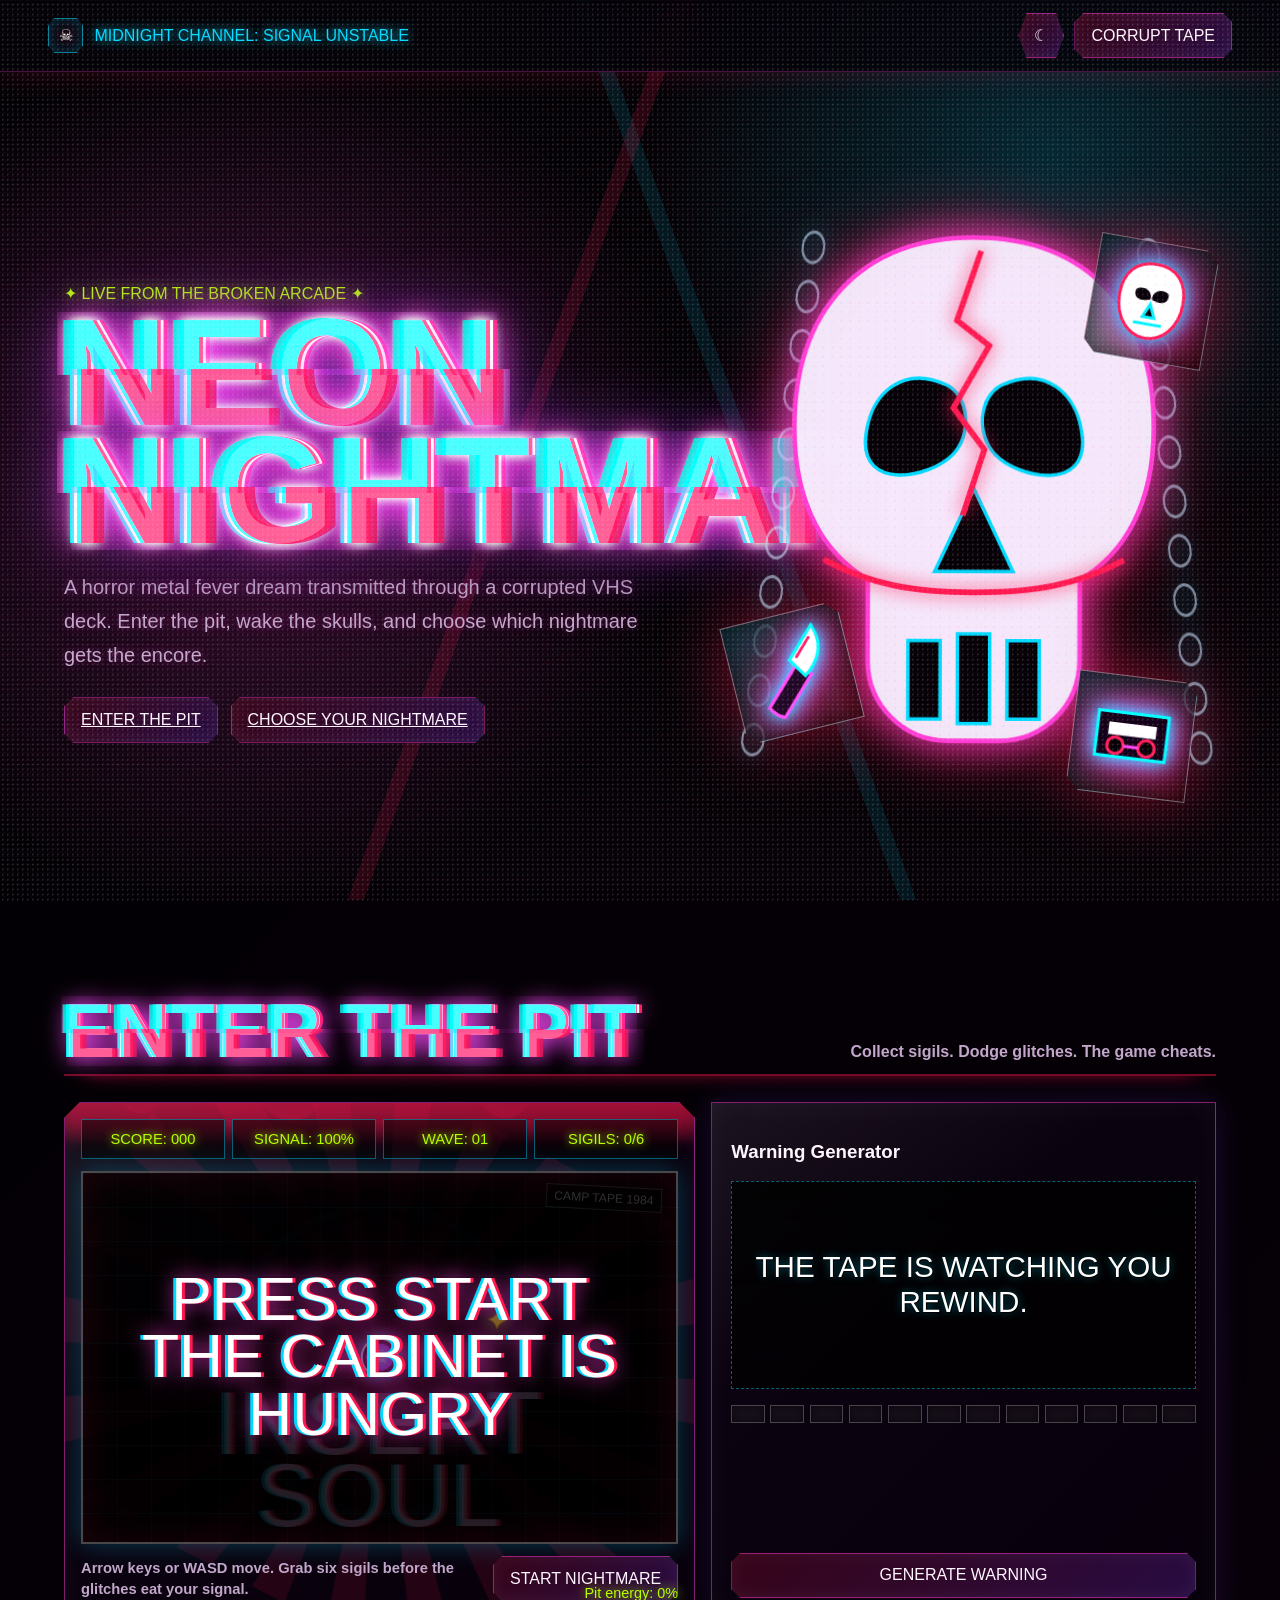
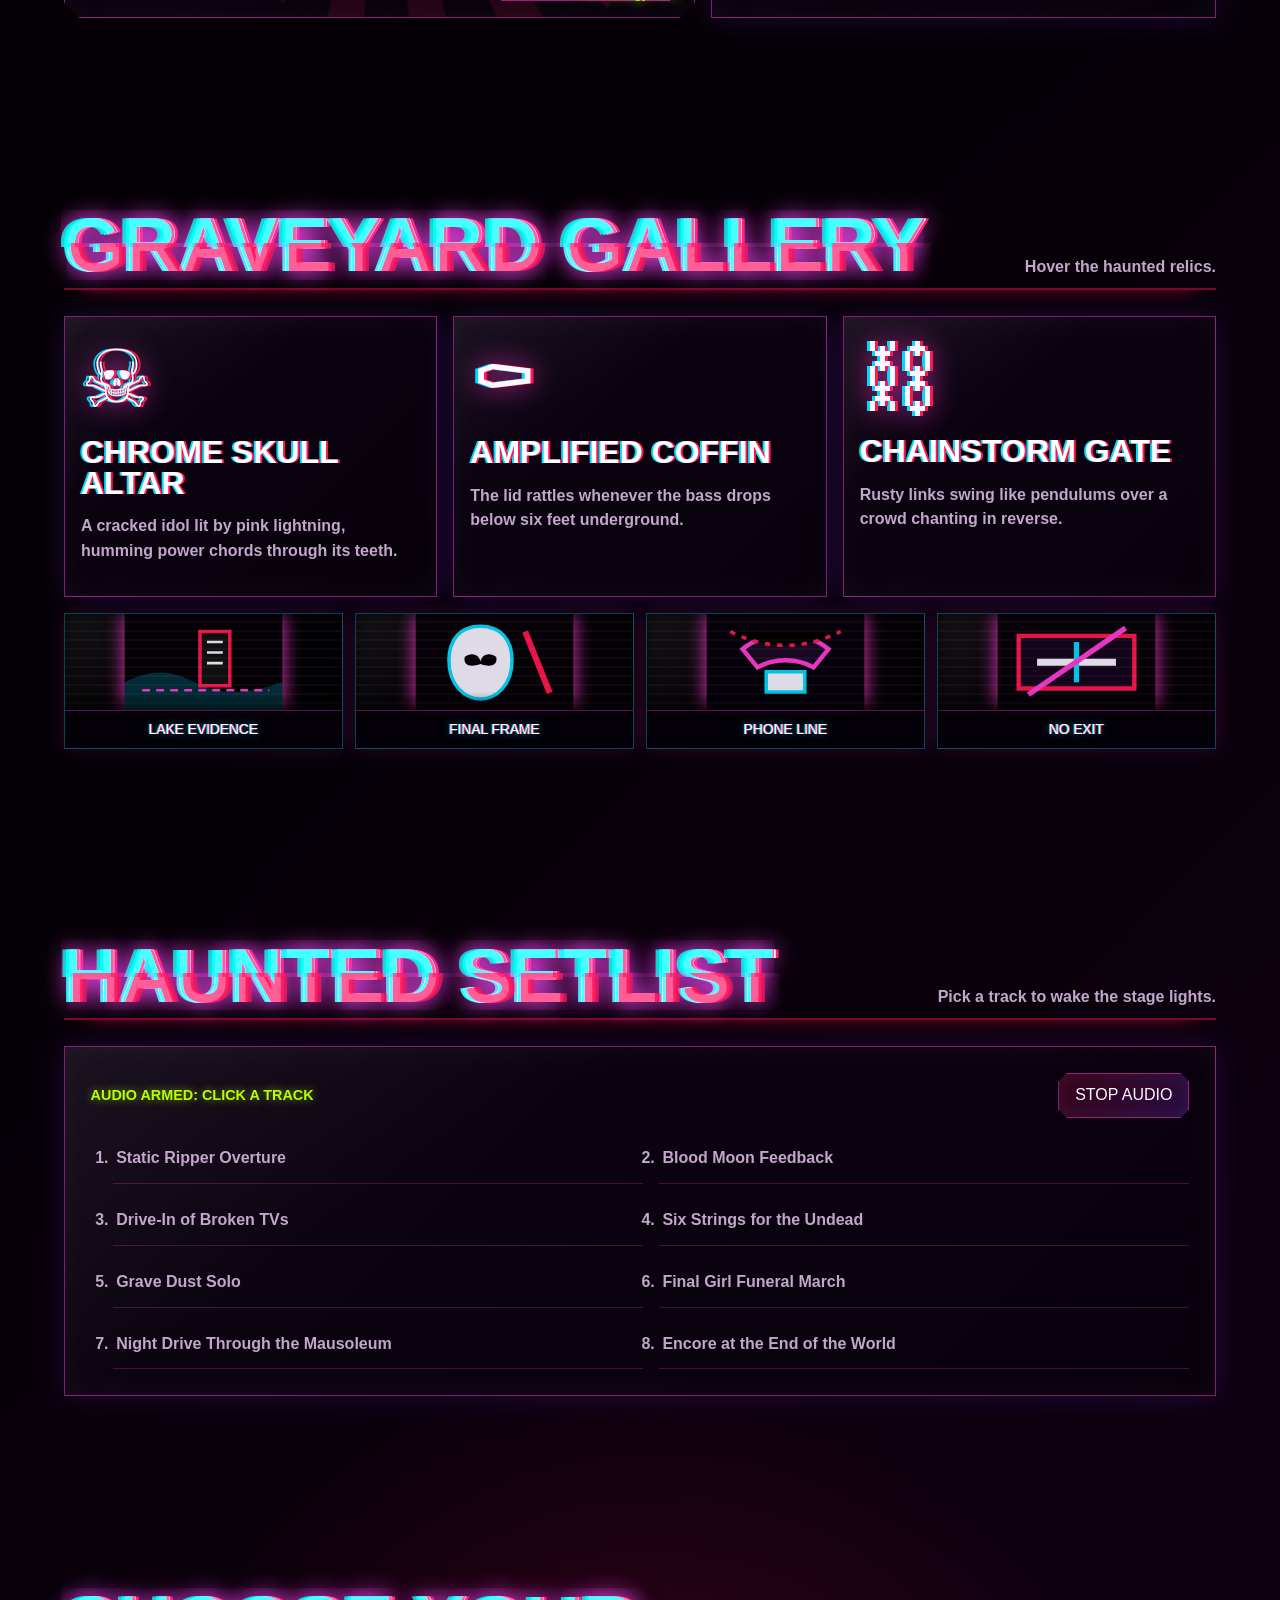
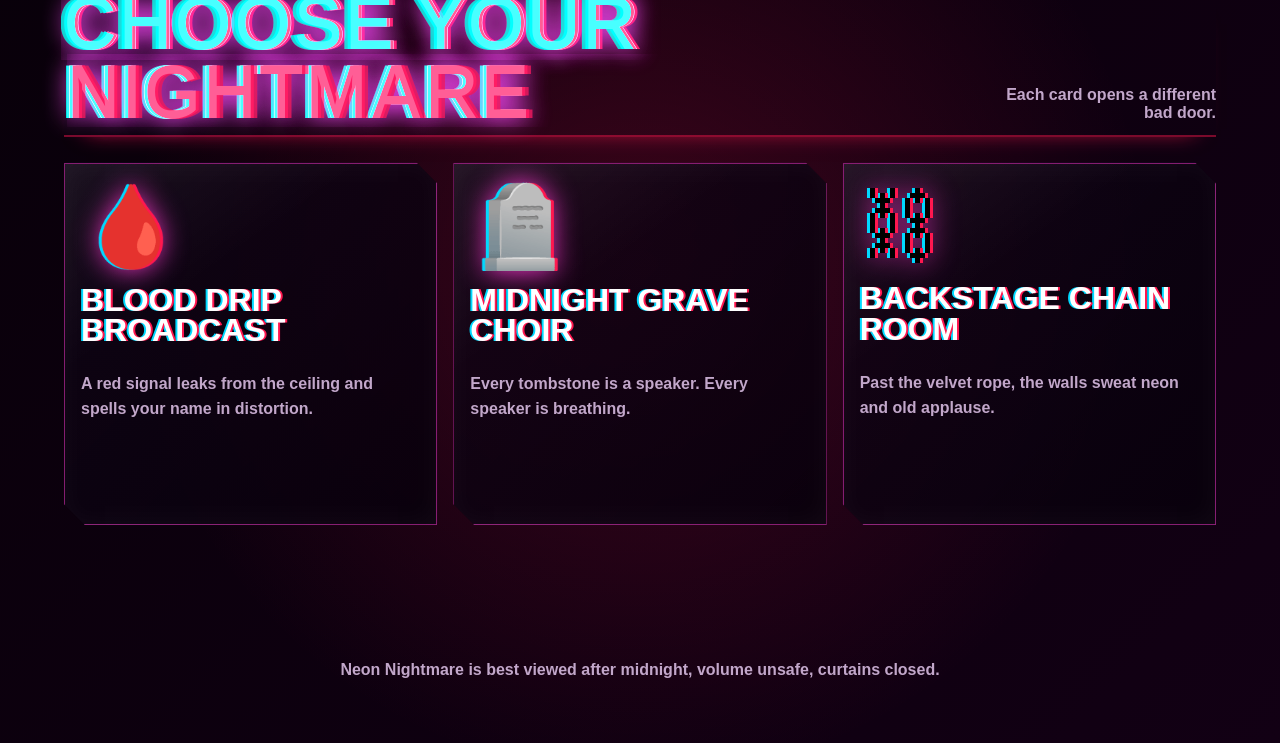
<file: index.html>
<!DOCTYPE html>
<html lang="en">
<head>
  <meta charset="UTF-8" />
  <meta name="viewport" content="width=device-width, initial-scale=1.0" />
  <meta http-equiv="refresh" content="0; url=neonNightmare.html" />
  <title>Neon Nightmare</title>
  <link rel="canonical" href="neonNightmare.html" />
</head>
<body>
  <p>Opening <a href="neonNightmare.html">Neon Nightmare</a>...</p>
</body>
</html>
</file>
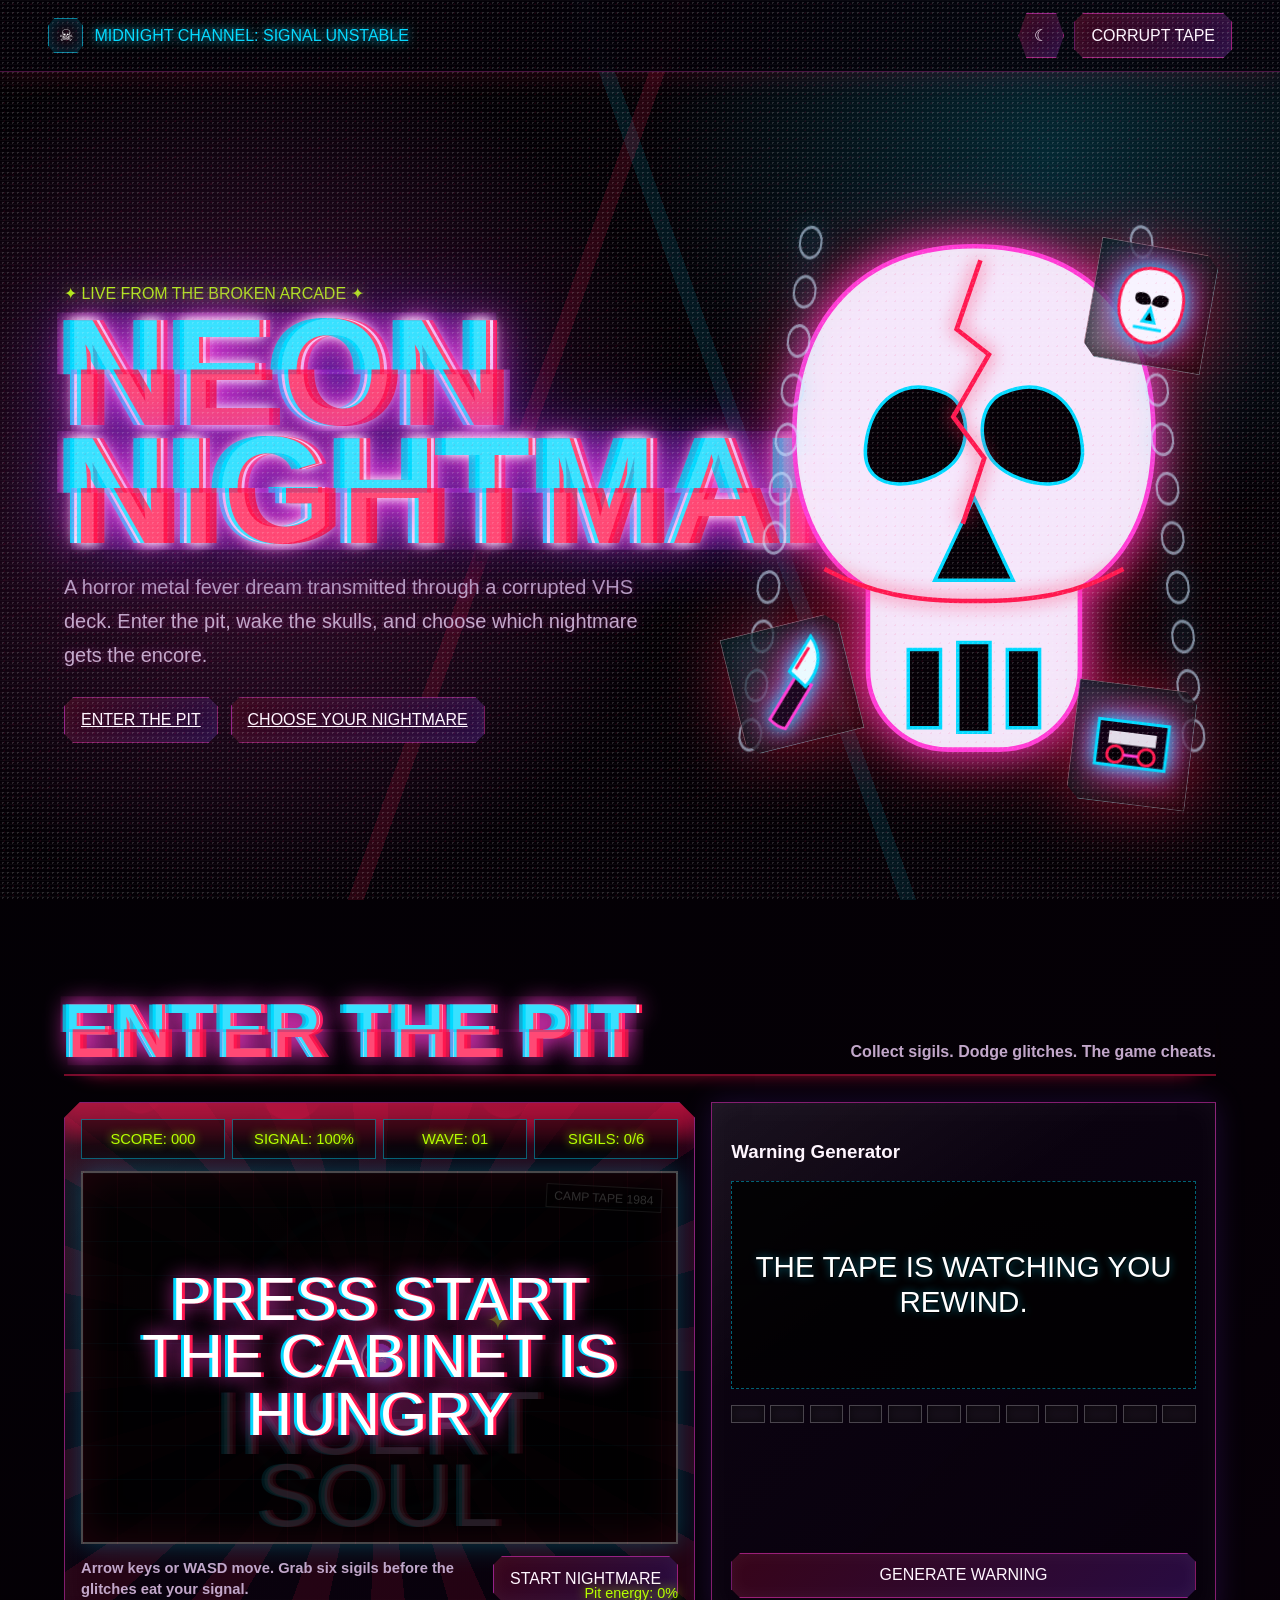
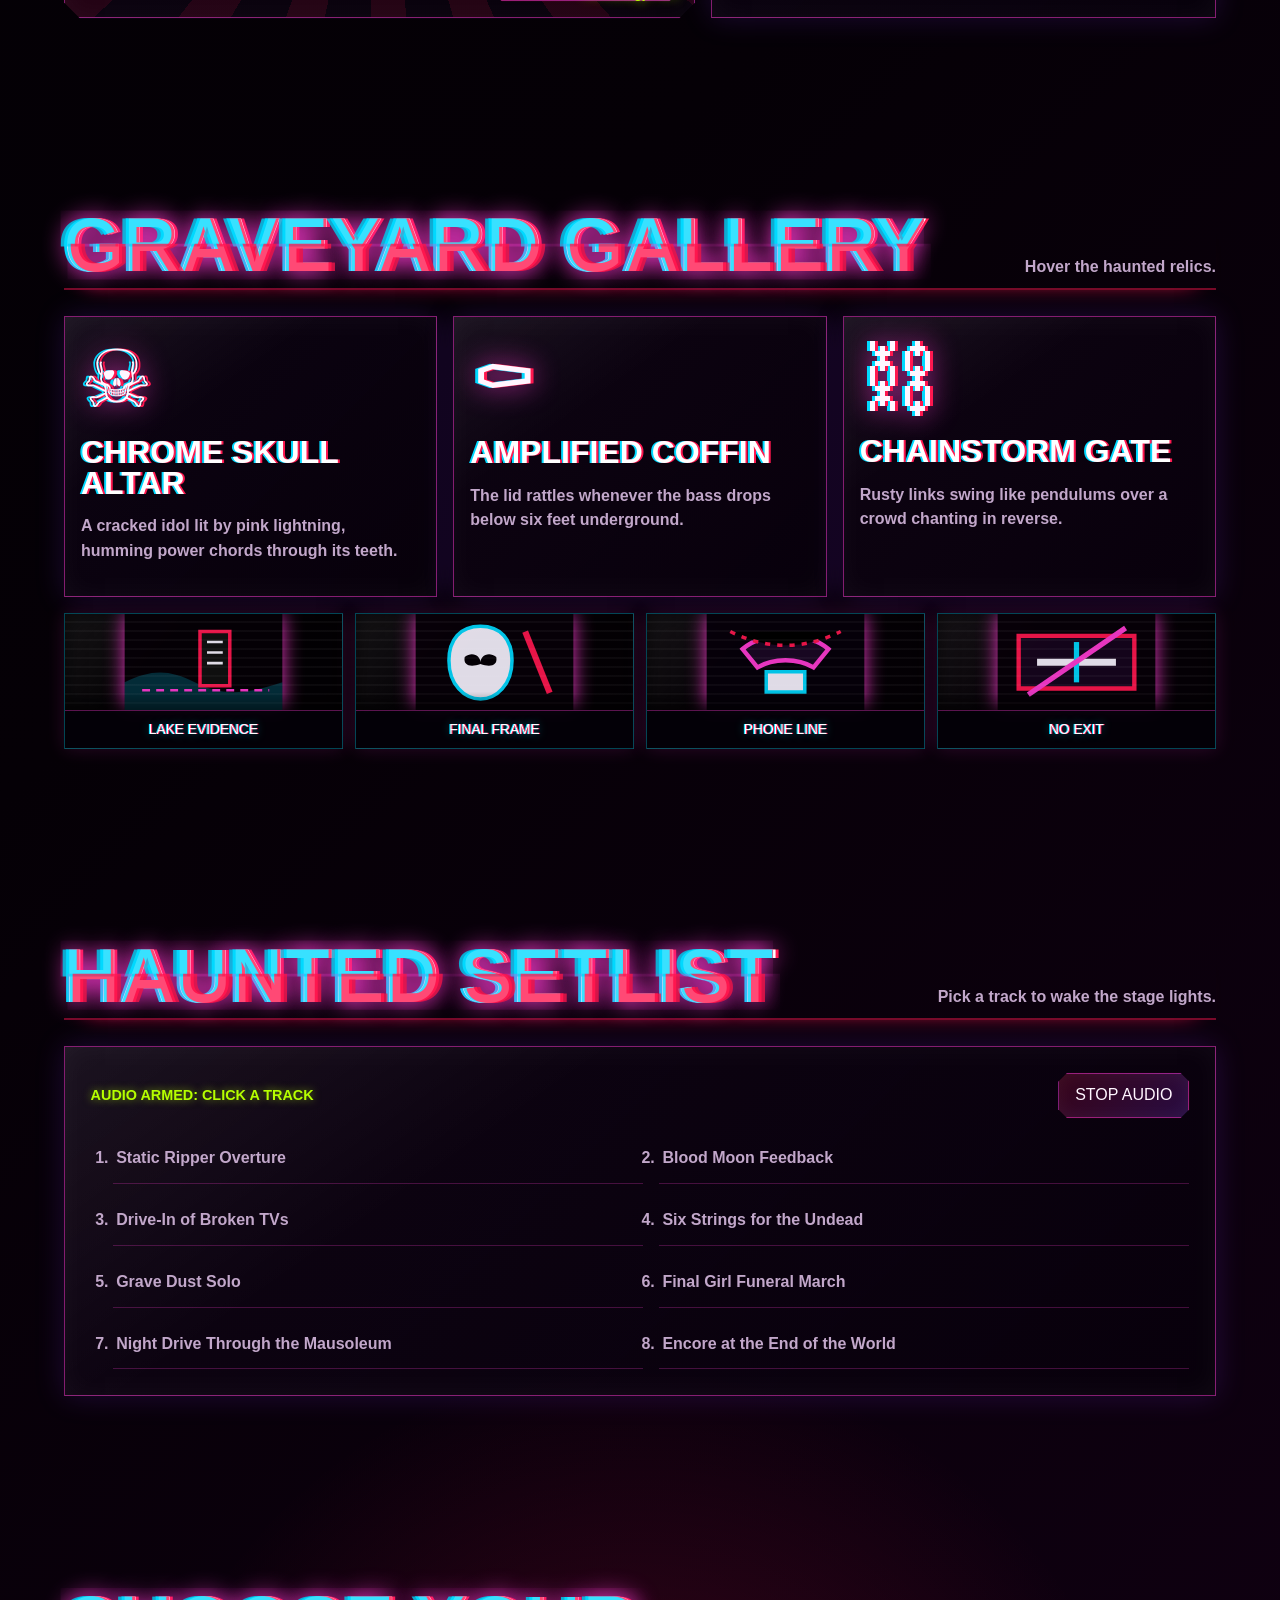
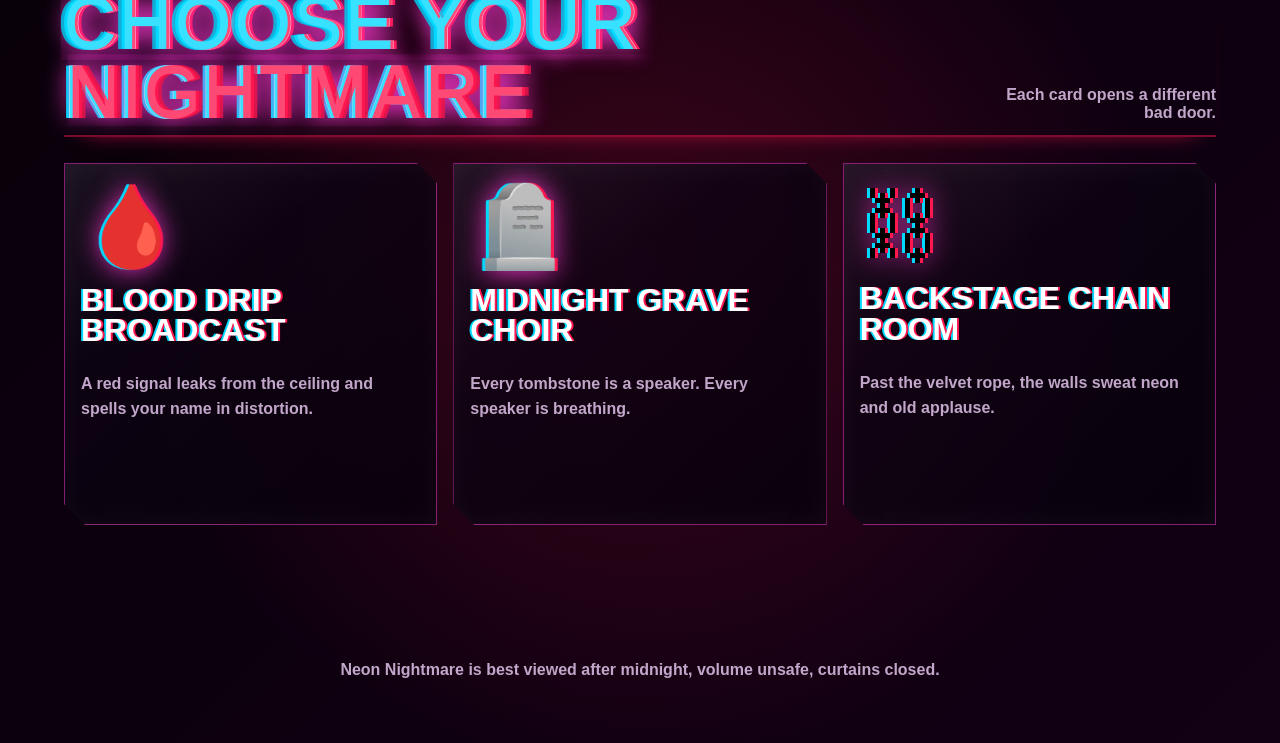
<file: neonNightmare.html>
<!DOCTYPE html>
<html lang="en">
<head>
  <meta charset="UTF-8" />
  <meta name="viewport" content="width=device-width, initial-scale=1.0" />
  <title>Neon Nightmare: A Horror Metal Fever Dream</title>
  <link rel="stylesheet" href="style.css" />
</head>
<body>
  <div class="corruption-flash" aria-hidden="true"></div>

  <main class="page">
    <header class="topbar">
      <div class="brand-mark" aria-label="Neon Nightmare signal">
        <span class="brand-skull">☠</span>
        <span>Midnight Channel: Signal Unstable</span>
      </div>
      <nav class="nav-controls" aria-label="Interactive controls">
        <button class="mini-button" id="modeToggle" type="button" title="Toggle Neon Mode">☾</button>
        <button class="metal-button" id="corruptButton" type="button">Corrupt Tape</button>
      </nav>
    </header>

    <!-- Hero intro: the poster-like first impression. -->
    <section class="hero" id="hero">
      <div class="hero-grid">
        <div>
          <div class="kicker">✦ Live from the broken arcade ✦</div>
          <h1 class="title">
            <span class="glitch" data-text="Neon">Neon</span><br />
            <span class="glitch" data-text="Nightmare">Nightmare</span>
          </h1>
          <p class="subtitle">
            A horror metal fever dream transmitted through a corrupted VHS deck.
            Enter the pit, wake the skulls, and choose which nightmare gets the encore.
          </p>
          <div class="hero-actions">
            <a class="metal-button" href="#pit">Enter the Pit</a>
            <a class="metal-button" href="#nightmares">Choose Your Nightmare</a>
          </div>
        </div>

        <!-- SVG skull keeps the artwork self-contained and responsive. -->
        <div class="poster-skull" aria-hidden="true">
          <div class="chain left"></div>
          <div class="chain right"></div>
          <div class="slasher-props">
            <div class="slasher-prop prop-mask">
              <svg viewBox="0 0 120 120">
                <path d="M60 10c28 0 43 18 43 47 0 34-22 53-43 53S17 91 17 57C17 28 32 10 60 10Z" fill="#f8f3ff" stroke="#ff174f" stroke-width="4" />
                <path d="M38 47c10-8 23 0 21 11-13 5-24 2-21-11ZM82 47c-10-8-23 0-21 11 13 5 24 2 21-11Z" fill="#070008" />
                <path d="M60 64l-8 18h16l-8-18ZM43 91h34" stroke="#00d9ff" stroke-width="4" stroke-linecap="square" />
              </svg>
            </div>
            <div class="slasher-prop prop-knife">
              <svg viewBox="0 0 120 120">
                <path d="M20 99l48-48 17 17-48 48c-7-3-12-8-17-17Z" fill="#1a061f" stroke="#ff3bd4" stroke-width="4" />
                <path d="M61 43 100 4c8 22 4 45-23 64L61 43Z" fill="#eafaff" stroke="#00d9ff" stroke-width="4" />
                <path d="M70 42 94 18" stroke="#ff174f" stroke-width="4" />
              </svg>
            </div>
            <div class="slasher-prop prop-vhs">
              <svg viewBox="0 0 120 120">
                <path d="M13 30h94v60H13z" fill="#100014" stroke="#00d9ff" stroke-width="4" />
                <path d="M28 44h64v17H28z" fill="#f8f3ff" opacity="0.9" />
                <circle cx="39" cy="75" r="11" fill="#050006" stroke="#ff174f" stroke-width="4" />
                <circle cx="81" cy="75" r="11" fill="#050006" stroke="#ff174f" stroke-width="4" />
                <path d="M50 75h20" stroke="#ff3bd4" stroke-width="4" />
              </svg>
            </div>
          </div>
          <svg class="skull-svg" viewBox="0 0 420 520" role="img" aria-label="Neon cracked skull">
            <path class="skull-shell" d="M210 28C112 28 54 91 54 193c0 67 26 110 64 132v70c0 39 31 70 70 70h44c39 0 70-31 70-70v-70c38-22 64-65 64-132C366 91 308 28 210 28Z" />
            <path class="skull-hole" d="M116 201c4-39 33-62 70-45 19 9 23 42 6 60-21 22-81 32-76-15Z" />
            <path class="skull-hole" d="M304 201c-4-39-33-62-70-45-19 9-23 42-6 60 21 22 81 32 76-15Z" />
            <path class="skull-hole" d="M210 246l-34 72h68l-34-72Z" />
            <path class="skull-crack" d="M215 42l-20 58 28 22-31 54 27 36-18 55" />
            <path class="skull-crack" d="M82 309c38 20 74 27 128 27s90-7 128-27" />
            <path class="skull-hole" d="M153 378h28v68h-28zM196 372h28v78h-28zM239 378h28v68h-28z" />
          </svg>
        </div>
      </div>
    </section>

    <!-- Enter the Pit: a playable corrupted arcade arena with a warning generator. -->
    <section id="pit">
      <div class="section-inner">
        <div class="section-heading">
          <h2 class="glitch" data-text="Enter the Pit">Enter the Pit</h2>
          <p class="section-note">Collect sigils. Dodge glitches. The game cheats.</p>
        </div>

        <div class="pit-board">
          <div class="pit-stage">
            <div class="blood-edge" aria-hidden="true"></div>
            <div class="game-cabinet">
              <div class="game-hud" aria-label="Corrupted arcade status">
                <span id="scoreReadout">Score: 000</span>
                <span id="healthReadout">Signal: 100%</span>
                <span id="levelReadout">Wave: 01</span>
                <span id="objectiveReadout">Sigils: 0/6</span>
              </div>
              <div class="game-arena" id="gameArena" tabindex="0" aria-label="Corrupted arcade arena">
                <div class="game-overlay" id="gameOverlay">Press Start<br />The Cabinet Is Hungry</div>
                <div class="player" id="player" aria-hidden="true">☠</div>
                <div class="sigil" id="sigil" aria-hidden="true">✦</div>
              </div>
              <div class="game-controls">
                <p class="game-help">Arrow keys or WASD move. Grab six sigils before the glitches eat your signal.</p>
                <button class="metal-button" id="startGameButton" type="button">Start Nightmare</button>
                <div class="dpad" aria-label="Mobile movement controls">
                  <span class="blank"></span>
                  <button type="button" data-dir="up">▲</button>
                  <span class="blank"></span>
                  <button type="button" data-dir="left">◀</button>
                  <button type="button" data-dir="down">▼</button>
                  <button type="button" data-dir="right">▶</button>
                </div>
              </div>
            </div>
            <div class="pit-count" id="pitCount">Pit energy: 0%</div>
          </div>

          <aside class="quote-machine" aria-labelledby="warningTitle">
            <div>
              <h3 id="warningTitle">Warning Generator</h3>
              <div class="quote-output" id="quoteOutput">The tape is watching you rewind.</div>
              <div class="meter" id="fearMeter" aria-label="Fear meter"></div>
            </div>
            <button class="metal-button" id="quoteButton" type="button">Generate Warning</button>
          </aside>
        </div>
      </div>
    </section>

    <!-- Graveyard Gallery: hoverable horror-metal poster tiles. -->
    <section id="gallery">
      <div class="section-inner">
        <div class="section-heading">
          <h2 class="glitch" data-text="Graveyard Gallery">Graveyard Gallery</h2>
          <p class="section-note">Hover the haunted relics.</p>
        </div>

        <div class="gallery-grid">
          <article class="gallery-card">
            <span class="gallery-icon" aria-hidden="true">☠</span>
            <h3>Chrome Skull Altar</h3>
            <p>A cracked idol lit by pink lightning, humming power chords through its teeth.</p>
          </article>
          <article class="gallery-card">
            <span class="gallery-icon" aria-hidden="true">⚰</span>
            <h3>Amplified Coffin</h3>
            <p>The lid rattles whenever the bass drops below six feet underground.</p>
          </article>
          <article class="gallery-card">
            <span class="gallery-icon" aria-hidden="true">⛓</span>
            <h3>Chainstorm Gate</h3>
            <p>Rusty links swing like pendulums over a crowd chanting in reverse.</p>
          </article>
        </div>

        <div class="slasher-strip" aria-label="Original 80s slasher-inspired poster graphics">
          <div class="slasher-tile" data-label="Lake Evidence" tabindex="0">
            <svg viewBox="0 0 180 110">
              <rect width="180" height="110" fill="#050006" />
              <path d="M0 78c30-15 51-15 80 0s55 15 100 0v32H0Z" fill="#00d9ff" opacity="0.22" />
              <path d="M86 20h34v62H86z" fill="#111" stroke="#ff174f" stroke-width="4" />
              <path d="M94 32h18M94 44h18M94 56h18" stroke="#f8f3ff" stroke-width="3" />
              <path d="M20 87h145" stroke="#ff3bd4" stroke-width="3" stroke-dasharray="9 7" />
            </svg>
            <span class="slasher-caption">Lake Evidence</span>
          </div>
          <div class="slasher-tile" data-label="Final Frame" tabindex="0">
            <svg viewBox="0 0 180 110">
              <rect width="180" height="110" fill="#070008" />
              <path d="M74 14c23 0 36 15 36 39 0 28-18 44-36 44S38 81 38 53c0-24 13-39 36-39Z" fill="#f8f3ff" stroke="#00d9ff" stroke-width="4" />
              <path d="M56 49c9-7 19-1 18 8-11 4-20 2-18-8ZM92 49c-9-7-19-1-18 8 11 4 20 2 18-8Z" fill="#050006" />
              <path d="M125 20l28 70" stroke="#ff174f" stroke-width="7" />
            </svg>
            <span class="slasher-caption">Final Frame</span>
          </div>
          <div class="slasher-tile" data-label="Phone Line" tabindex="0">
            <svg viewBox="0 0 180 110">
              <rect width="180" height="110" fill="#06000a" />
              <path d="M41 40c25-21 73-21 98 0l-17 21c-18-11-46-11-64 0L41 40Z" fill="#1b0825" stroke="#ff3bd4" stroke-width="5" />
              <path d="M68 66h44v23H68z" fill="#f8f3ff" stroke="#00d9ff" stroke-width="4" />
              <path d="M27 20c42 21 84 21 126 0" stroke="#ff174f" stroke-width="4" stroke-dasharray="6 8" />
            </svg>
            <span class="slasher-caption">Phone Line</span>
          </div>
          <div class="slasher-tile" data-label="No Exit" tabindex="0">
            <svg viewBox="0 0 180 110">
              <rect width="180" height="110" fill="#070008" />
              <path d="M24 25h132v60H24z" fill="#17051e" stroke="#ff174f" stroke-width="5" />
              <path d="M45 55h90" stroke="#f8f3ff" stroke-width="8" />
              <path d="M90 32v46" stroke="#00d9ff" stroke-width="6" />
              <path d="M35 92l111-76" stroke="#ff3bd4" stroke-width="6" />
            </svg>
            <span class="slasher-caption">No Exit</span>
          </div>
        </div>
      </div>
    </section>

    <!-- Haunted Setlist: clickable songs reveal the current track. -->
    <section id="setlist">
      <div class="section-inner">
        <div class="section-heading">
          <h2 class="glitch" data-text="Haunted Setlist">Haunted Setlist</h2>
          <p class="section-note">Pick a track to wake the stage lights.</p>
        </div>

        <div class="setlist">
          <div class="setlist-toolbar">
            <span class="audio-status" id="audioStatus">Audio armed: click a track</span>
            <button class="metal-button" id="stopAudioButton" type="button">Stop Audio</button>
          </div>
          <ol id="trackList">
            <li>Static Ripper Overture</li>
            <li>Blood Moon Feedback</li>
            <li>Drive-In of Broken TVs</li>
            <li>Six Strings for the Undead</li>
            <li>Grave Dust Solo</li>
            <li>Final Girl Funeral March</li>
            <li>Night Drive Through the Mausoleum</li>
            <li>Encore at the End of the World</li>
          </ol>
        </div>
      </div>
    </section>

    <!-- Choose Your Nightmare: cards reveal messages on click. -->
    <section id="nightmares">
      <div class="section-inner">
        <div class="section-heading">
          <h2 class="glitch" data-text="Choose Your Nightmare">Choose Your Nightmare</h2>
          <p class="section-note">Each card opens a different bad door.</p>
        </div>

        <div class="nightmare-grid">
          <button class="nightmare-card" type="button" data-message="Your reflection headbangs half a beat late. It is learning you.">
            <span class="gallery-icon" aria-hidden="true">🩸</span>
            <h3>Blood Drip Broadcast</h3>
            <p>A red signal leaks from the ceiling and spells your name in distortion.</p>
            <span class="nightmare-message">Click to reveal the curse.</span>
          </button>
          <button class="nightmare-card" type="button" data-message="The graveyard crowd knows every lyric, including the ones you never wrote.">
            <span class="gallery-icon" aria-hidden="true">🪦</span>
            <h3>Midnight Grave Choir</h3>
            <p>Every tombstone is a speaker. Every speaker is breathing.</p>
            <span class="nightmare-message">Click to reveal the curse.</span>
          </button>
          <button class="nightmare-card" type="button" data-message="The chains do not hold the door shut. They hold the audience in.">
            <span class="gallery-icon" aria-hidden="true">⛓</span>
            <h3>Backstage Chain Room</h3>
            <p>Past the velvet rope, the walls sweat neon and old applause.</p>
            <span class="nightmare-message">Click to reveal the curse.</span>
          </button>
        </div>
      </div>
    </section>

    <footer class="footer">
      Neon Nightmare is best viewed after midnight, volume unsafe, curtains closed.
    </footer>
  </main>

  <script src="script.js"></script>
</body>
</html>
</file>
<file: style.css>
/* Core theme variables. JavaScript flips these for Neon/Nightmare mode. */
    :root {
      --bg: #050006;
      --ink: #fff6ff;
      --muted: #c2a7ca;
      --red: #ff174f;
      --pink: #ff3bd4;
      --purple: #8d35ff;
      --blue: #00d9ff;
      --acid: #b6ff00;
      --panel: rgba(16, 5, 22, 0.78);
      --panel-strong: rgba(28, 4, 34, 0.92);
      --border: rgba(255, 59, 212, 0.5);
      --scan-opacity: 0.18;
      --static-opacity: 0.2;
      --glow: 0 0 16px rgba(255, 23, 79, 0.9), 0 0 40px rgba(141, 53, 255, 0.65);
    }

    body.neon-mode {
      --bg: #020914;
      --muted: #b7edff;
      --panel: rgba(0, 18, 34, 0.78);
      --panel-strong: rgba(0, 28, 44, 0.92);
      --border: rgba(0, 217, 255, 0.55);
      --scan-opacity: 0.12;
      --static-opacity: 0.13;
      --glow: 0 0 18px rgba(0, 217, 255, 0.95), 0 0 44px rgba(255, 59, 212, 0.65);
    }

    * {
      box-sizing: border-box;
    }

    html {
      scroll-behavior: smooth;
    }

    body {
      margin: 0;
      min-height: 100vh;
      overflow-x: hidden;
      color: var(--ink);
      font-family: "Arial Black", Impact, Haettenschweiler, sans-serif;
      background:
        radial-gradient(circle at 20% 12%, rgba(255, 59, 212, 0.22), transparent 27rem),
        radial-gradient(circle at 82% 4%, rgba(0, 217, 255, 0.18), transparent 25rem),
        radial-gradient(circle at 50% 88%, rgba(255, 23, 79, 0.2), transparent 32rem),
        linear-gradient(135deg, #020004 0%, var(--bg) 46%, #120014 100%);
      letter-spacing: 0;
    }

    /* Persistent VHS scanlines and static grain overlays. */
    body::before,
    body::after {
      content: "";
      position: fixed;
      inset: 0;
      pointer-events: none;
      z-index: 20;
    }

    body::before {
      opacity: var(--scan-opacity);
      background:
        repeating-linear-gradient(
          to bottom,
          rgba(255, 255, 255, 0.14) 0 1px,
          transparent 1px 4px
        );
      mix-blend-mode: screen;
      animation: scan-roll 9s linear infinite;
    }

    body::after {
      opacity: var(--static-opacity);
      background-image:
        radial-gradient(circle, rgba(255, 255, 255, 0.7) 0 1px, transparent 1px),
        radial-gradient(circle, rgba(255, 0, 93, 0.35) 0 1px, transparent 1px);
      background-size: 5px 5px, 9px 9px;
      animation: static-drift 0.36s steps(3) infinite;
    }

    a {
      color: inherit;
    }

    button {
      font: inherit;
    }

    .page {
      position: relative;
      z-index: 1;
      isolation: isolate;
    }

    .page::before {
      content: "";
      position: fixed;
      inset: 0;
      z-index: -2;
      background:
        linear-gradient(110deg, transparent 0 42%, rgba(255, 23, 79, 0.14) 42% 43%, transparent 43%),
        linear-gradient(70deg, transparent 0 56%, rgba(0, 217, 255, 0.1) 56% 57%, transparent 57%);
      filter: blur(0.4px);
    }

    .page::after {
      content: "";
      position: fixed;
      inset: 0;
      z-index: -1;
      opacity: 0.18;
      background:
        repeating-linear-gradient(37deg, transparent 0 18px, rgba(255,255,255,0.08) 19px, transparent 20px),
        repeating-linear-gradient(-18deg, transparent 0 31px, rgba(255,23,79,0.12) 32px, transparent 35px);
      mask-image: linear-gradient(to bottom, transparent, black 16%, black 88%, transparent);
    }

    .topbar {
      position: sticky;
      top: 0;
      z-index: 15;
      display: flex;
      align-items: center;
      justify-content: space-between;
      gap: 1rem;
      padding: 0.8rem clamp(1rem, 4vw, 3rem);
      border-bottom: 1px solid rgba(255, 59, 212, 0.28);
      background: rgba(4, 0, 8, 0.8);
      backdrop-filter: blur(14px);
      box-shadow: 0 0 28px rgba(255, 23, 79, 0.18);
    }

    .brand-mark {
      display: flex;
      align-items: center;
      gap: 0.7rem;
      min-width: 0;
      color: var(--blue);
      text-shadow: 0 0 12px var(--blue);
      text-transform: uppercase;
      font-size: clamp(0.78rem, 2vw, 1rem);
      white-space: nowrap;
    }

    .brand-skull {
      display: grid;
      place-items: center;
      width: 2.2rem;
      height: 2.2rem;
      border: 1px solid rgba(0, 217, 255, 0.6);
      color: #fff;
      text-shadow: var(--glow);
      box-shadow: inset 0 0 18px rgba(0, 217, 255, 0.25), 0 0 18px rgba(255, 59, 212, 0.3);
      clip-path: polygon(18% 0, 82% 0, 100% 22%, 100% 78%, 82% 100%, 18% 100%, 0 78%, 0 22%);
    }

    .nav-controls {
      display: flex;
      align-items: center;
      justify-content: flex-end;
      gap: 0.65rem;
      flex-wrap: wrap;
    }

    .metal-button,
    .mini-button {
      position: relative;
      min-height: 2.85rem;
      border: 1px solid var(--border);
      color: var(--ink);
      background:
        linear-gradient(135deg, rgba(255, 23, 79, 0.18), rgba(141, 53, 255, 0.22)),
        #0b000d;
      cursor: pointer;
      text-transform: uppercase;
      box-shadow: inset 0 0 18px rgba(255, 255, 255, 0.06), 0 0 18px rgba(255, 23, 79, 0.24);
      transition: transform 180ms ease, box-shadow 180ms ease, border-color 180ms ease;
    }

    .metal-button {
      padding: 0.8rem 1rem;
      clip-path: polygon(9px 0, calc(100% - 9px) 0, 100% 9px, 100% calc(100% - 9px), calc(100% - 9px) 100%, 9px 100%, 0 calc(100% - 9px), 0 9px);
    }

    .mini-button {
      width: 2.85rem;
      padding: 0;
      display: grid;
      place-items: center;
      clip-path: polygon(8px 0, calc(100% - 8px) 0, 100% 50%, calc(100% - 8px) 100%, 8px 100%, 0 50%);
    }

    .metal-button:hover,
    .mini-button:hover,
    .metal-button:focus-visible,
    .mini-button:focus-visible {
      transform: translateY(-2px) skewX(-2deg);
      border-color: var(--blue);
      box-shadow: var(--glow);
      outline: none;
    }

    .hero {
      min-height: 92vh;
      display: grid;
      align-items: center;
      padding: clamp(4rem, 8vw, 7rem) clamp(1rem, 5vw, 5rem) 3rem;
      position: relative;
    }

    .hero-grid {
      display: grid;
      grid-template-columns: minmax(0, 1.1fr) minmax(18rem, 0.9fr);
      gap: clamp(2rem, 6vw, 5rem);
      align-items: center;
      width: min(1180px, 100%);
      margin: 0 auto;
    }

    .kicker {
      display: inline-flex;
      align-items: center;
      gap: 0.55rem;
      color: var(--acid);
      text-transform: uppercase;
      text-shadow: 0 0 14px rgba(182, 255, 0, 0.72);
      font-size: clamp(0.78rem, 2vw, 1rem);
    }

    .title {
      margin: 0.6rem 0 1rem;
      max-width: 12ch;
      font-size: clamp(3.6rem, 12vw, 9.5rem);
      line-height: 0.78;
      text-transform: uppercase;
      letter-spacing: 0;
      color: #fff;
      text-shadow:
        4px 0 0 var(--red),
        -4px 0 0 var(--blue),
        0 0 12px #fff,
        0 0 32px var(--pink),
        0 0 74px var(--purple);
      filter: drop-shadow(0 18px 0 rgba(0, 0, 0, 0.65));
    }

    .glitch {
      position: relative;
      display: inline-block;
      animation: title-flicker 5.4s infinite;
    }

    .glitch::before,
    .glitch::after {
      content: attr(data-text);
      position: absolute;
      inset: 0;
      pointer-events: none;
      opacity: 0.78;
    }

    .glitch::before {
      color: var(--blue);
      transform: translate(-0.045em, 0);
      clip-path: inset(0 0 48% 0);
      animation: glitch-top 2.7s infinite steps(2);
    }

    .glitch::after {
      color: var(--red);
      transform: translate(0.045em, 0);
      clip-path: inset(48% 0 0 0);
      animation: glitch-bottom 2.1s infinite steps(2);
    }

    .subtitle {
      max-width: 48rem;
      color: var(--muted);
      font-family: Arial, Helvetica, sans-serif;
      font-size: clamp(1rem, 2.2vw, 1.25rem);
      line-height: 1.7;
      text-shadow: 0 0 10px rgba(255, 59, 212, 0.35);
    }

    .hero-actions {
      display: flex;
      gap: 0.8rem;
      flex-wrap: wrap;
      margin-top: 1.6rem;
    }

    .poster-skull {
      position: relative;
      display: grid;
      place-items: center;
      min-height: clamp(24rem, 48vw, 38rem);
      filter: drop-shadow(0 0 34px rgba(255, 23, 79, 0.62));
    }

    .slasher-props {
      position: absolute;
      inset: 0;
      pointer-events: none;
      z-index: 3;
    }

    .slasher-prop {
      position: absolute;
      display: grid;
      place-items: center;
      width: clamp(4.5rem, 12vw, 7.5rem);
      aspect-ratio: 1;
      border: 1px solid rgba(255, 255, 255, 0.28);
      background:
        linear-gradient(135deg, rgba(0, 217, 255, 0.18), rgba(255, 23, 79, 0.2)),
        rgba(0, 0, 0, 0.58);
      box-shadow: 0 0 22px rgba(255, 23, 79, 0.28), inset 0 0 22px rgba(0, 0, 0, 0.64);
      clip-path: polygon(0 0, calc(100% - 0.8rem) 0, 100% 0.8rem, 100% 100%, 0.8rem 100%, 0 calc(100% - 0.8rem));
      animation: prop-float 4.8s ease-in-out infinite;
    }

    .slasher-prop svg {
      width: 76%;
      height: 76%;
      overflow: visible;
      filter: drop-shadow(0 0 9px var(--blue)) drop-shadow(0 0 16px var(--pink));
    }

    .prop-mask {
      top: 6%;
      right: 1%;
      transform: rotate(10deg);
    }

    .prop-knife {
      left: 0;
      bottom: 12%;
      transform: rotate(-14deg);
      animation-delay: -1.2s;
    }

    .prop-vhs {
      right: 5%;
      bottom: 2%;
      transform: rotate(7deg);
      animation-delay: -2.1s;
    }

    .slasher-strip {
      display: grid;
      grid-template-columns: repeat(4, minmax(0, 1fr));
      gap: 0.75rem;
      margin-top: 1rem;
    }

    .slasher-tile {
      position: relative;
      min-height: 8.5rem;
      padding: 0;
      overflow: hidden;
      border: 1px solid rgba(0, 217, 255, 0.32);
      background:
        linear-gradient(135deg, rgba(255, 255, 255, 0.08), transparent 40%),
        rgba(0, 0, 0, 0.52);
      box-shadow: inset 0 0 20px rgba(0, 0, 0, 0.7), 0 0 18px rgba(255, 59, 212, 0.15);
      cursor: crosshair;
      transition: transform 180ms ease, border-color 180ms ease, box-shadow 180ms ease, filter 180ms ease;
    }

    .slasher-tile::before {
      content: "";
      position: absolute;
      inset: 0;
      z-index: 2;
      pointer-events: none;
      background:
        linear-gradient(to bottom, transparent 0 58%, rgba(0, 0, 0, 0.86) 82%),
        repeating-linear-gradient(to bottom, transparent 0 7px, rgba(255, 255, 255, 0.09) 8px, transparent 9px);
      opacity: 0.86;
    }

    .slasher-tile svg {
      position: absolute;
      inset: 0 0 2.35rem;
      z-index: 1;
      width: 100%;
      height: calc(100% - 2.35rem);
      opacity: 0.9;
      filter: drop-shadow(0 0 10px var(--pink));
    }

    .slasher-caption {
      position: absolute;
      left: 0;
      right: 0;
      bottom: 0;
      z-index: 3;
      min-height: 2.35rem;
      display: grid;
      place-items: center;
      padding: 0.35rem 0.5rem;
      color: #fff;
      background: rgba(4, 0, 8, 0.92);
      border-top: 1px solid rgba(255, 59, 212, 0.35);
      font-size: 0.86rem;
      text-transform: uppercase;
      text-align: center;
      text-shadow: 1px 0 var(--red), -1px 0 var(--blue), 0 0 8px rgba(0, 217, 255, 0.55);
    }

    .slasher-tile:hover,
    .slasher-tile:focus-visible,
    .slasher-tile.screaming {
      transform: translateY(-0.35rem) rotate(-1deg) scale(1.03);
      border-color: var(--red);
      filter: contrast(1.25) saturate(1.35);
      box-shadow: 0 0 24px rgba(255, 23, 79, 0.62), 0 0 36px rgba(0, 217, 255, 0.3);
      outline: none;
    }

    .slasher-tile.screaming .slasher-caption::after {
      content: "  SCREAM!";
      color: var(--acid);
      text-shadow: 0 0 10px var(--acid);
    }

    .skull-svg {
      width: min(100%, 34rem);
      height: auto;
      overflow: visible;
      animation: skull-float 4.5s ease-in-out infinite;
    }

    .skull-shell {
      fill: rgba(246, 242, 255, 0.94);
      stroke: var(--pink);
      stroke-width: 4;
      filter: drop-shadow(0 0 16px rgba(255, 59, 212, 0.9));
    }

    .skull-hole {
      fill: #050006;
      stroke: var(--blue);
      stroke-width: 3;
    }

    .skull-crack {
      fill: none;
      stroke: var(--red);
      stroke-width: 4;
      stroke-linecap: square;
      filter: drop-shadow(0 0 8px var(--red));
      animation: crack-pulse 1.8s ease-in-out infinite;
    }

    .chain {
      position: absolute;
      width: 4.2rem;
      height: 92%;
      top: 0;
      opacity: 0.68;
      background:
        radial-gradient(ellipse at center, transparent 38%, rgba(199, 230, 255, 0.85) 40% 47%, transparent 49%) center / 2.2rem 3.1rem repeat-y;
      filter: drop-shadow(0 0 10px rgba(0, 217, 255, 0.8));
      animation: chain-sway 5s ease-in-out infinite;
    }

    .chain.left {
      left: 3%;
      transform: rotate(7deg);
    }

    .chain.right {
      right: 3%;
      transform: rotate(-6deg);
      animation-delay: -1.5s;
    }

    section {
      padding: clamp(3.5rem, 8vw, 6rem) clamp(1rem, 5vw, 5rem);
      position: relative;
    }

    .section-inner {
      width: min(1180px, 100%);
      margin: 0 auto;
    }

    .section-heading {
      display: flex;
      align-items: end;
      justify-content: space-between;
      gap: 1rem;
      margin-bottom: 1.6rem;
      border-bottom: 2px solid rgba(255, 23, 79, 0.45);
      box-shadow: 0 14px 22px -22px var(--red);
    }

    h2 {
      margin: 0 0 0.55rem;
      color: #fff;
      font-size: clamp(2.2rem, 7vw, 4.8rem);
      line-height: 0.9;
      text-transform: uppercase;
      text-shadow: 3px 0 var(--red), -3px 0 var(--blue), 0 0 24px var(--pink);
    }

    .section-note {
      margin: 0 0 0.8rem;
      color: var(--muted);
      font-family: Arial, Helvetica, sans-serif;
      font-weight: 700;
      text-align: right;
    }

    .pit-board {
      display: grid;
      grid-template-columns: minmax(0, 1fr) minmax(18rem, 0.8fr);
      gap: 1rem;
      align-items: stretch;
    }

    .pit-stage,
    .quote-machine,
    .setlist,
    .nightmare-card,
    .gallery-card {
      position: relative;
      border: 1px solid var(--border);
      background:
        linear-gradient(145deg, rgba(255, 255, 255, 0.06), transparent 34%),
        linear-gradient(135deg, var(--panel), rgba(8, 0, 12, 0.88));
      box-shadow: inset 0 0 28px rgba(255, 255, 255, 0.04), 0 0 28px rgba(141, 53, 255, 0.18);
      overflow: hidden;
    }

    .pit-stage {
      min-height: 26rem;
      padding: 1rem;
      display: grid;
      place-items: center;
      clip-path: polygon(1rem 0, calc(100% - 1rem) 0, 100% 1rem, 100% calc(100% - 1rem), calc(100% - 1rem) 100%, 1rem 100%, 0 calc(100% - 1rem), 0 1rem);
    }

    .pit-stage::before {
      content: "";
      position: absolute;
      inset: 0;
      opacity: 0.32;
      background:
        repeating-conic-gradient(from 12deg, rgba(255,23,79,0.35) 0 8deg, transparent 8deg 18deg),
        radial-gradient(circle at center, transparent 0 22%, rgba(255,23,79,0.3) 23% 24%, transparent 25% 36%, rgba(0,217,255,0.22) 37% 38%, transparent 39%);
      animation: vortex 14s linear infinite;
    }

    .pit-core {
      position: relative;
      width: min(20rem, 72vw);
      aspect-ratio: 1;
      border: 2px solid rgba(255, 255, 255, 0.4);
      border-radius: 50%;
      display: grid;
      place-items: center;
      background:
        radial-gradient(circle, rgba(255, 23, 79, 0.38), transparent 36%),
        radial-gradient(circle, rgba(0, 217, 255, 0.18), transparent 62%);
      box-shadow: inset 0 0 42px rgba(0, 0, 0, 0.75), 0 0 46px rgba(255, 23, 79, 0.45);
      cursor: pointer;
      user-select: none;
      transition: transform 180ms ease, filter 180ms ease;
      z-index: 1;
    }

    .pit-core:hover {
      transform: scale(1.03) rotate(-2deg);
      filter: saturate(1.4);
    }

    .pit-core span {
      display: block;
      text-align: center;
      text-transform: uppercase;
      font-size: clamp(2.2rem, 8vw, 4.8rem);
      line-height: 0.8;
      text-shadow: var(--glow);
    }

    .pit-count {
      position: absolute;
      right: 1rem;
      bottom: 1rem;
      color: var(--acid);
      font-size: 0.9rem;
      text-shadow: 0 0 12px var(--acid);
      z-index: 2;
    }

    .game-cabinet {
      position: relative;
      z-index: 2;
      width: min(100%, 42rem);
      display: grid;
      gap: 0.75rem;
    }

    .game-hud {
      display: grid;
      grid-template-columns: repeat(4, minmax(0, 1fr));
      gap: 0.45rem;
      text-transform: uppercase;
      font-size: clamp(0.72rem, 2vw, 0.92rem);
    }

    .game-hud span {
      min-height: 2.5rem;
      display: grid;
      place-items: center;
      padding: 0.35rem;
      border: 1px solid rgba(0, 217, 255, 0.42);
      background: rgba(0, 0, 0, 0.52);
      color: var(--acid);
      text-align: center;
      text-shadow: 0 0 10px var(--acid);
    }

    .game-arena {
      position: relative;
      width: 100%;
      aspect-ratio: 16 / 10;
      min-height: 19rem;
      overflow: hidden;
      border: 2px solid rgba(255, 255, 255, 0.28);
      background:
        linear-gradient(rgba(0, 217, 255, 0.08) 1px, transparent 1px),
        linear-gradient(90deg, rgba(255, 23, 79, 0.1) 1px, transparent 1px),
        radial-gradient(circle at 50% 50%, rgba(255, 23, 79, 0.2), transparent 42%),
        rgba(0, 0, 0, 0.72);
      background-size: 34px 34px, 34px 34px, auto, auto;
      box-shadow: inset 0 0 38px rgba(255, 23, 79, 0.28), 0 0 25px rgba(0, 217, 255, 0.28);
    }

    .game-arena.shake {
      animation: arena-shake 180ms steps(2) 4;
    }

    .game-arena::before {
      content: "INSERT SOUL";
      position: absolute;
      inset: auto 0 0.65rem;
      color: rgba(255, 255, 255, 0.12);
      font-size: clamp(2rem, 10vw, 5.6rem);
      line-height: 0.8;
      text-align: center;
      text-shadow: 3px 0 rgba(255, 23, 79, 0.25), -3px 0 rgba(0, 217, 255, 0.25);
    }

    .game-arena::after {
      content: "CAMP TAPE 1984";
      position: absolute;
      top: 0.85rem;
      right: 0.9rem;
      z-index: 1;
      padding: 0.25rem 0.45rem;
      border: 1px solid rgba(255, 255, 255, 0.2);
      color: rgba(255, 255, 255, 0.45);
      background: rgba(0, 0, 0, 0.46);
      font-size: 0.76rem;
      text-transform: uppercase;
      transform: rotate(3deg);
    }

    .player,
    .sigil,
    .enemy,
    .ghost-text {
      position: absolute;
      display: grid;
      place-items: center;
      translate: -50% -50%;
      user-select: none;
      pointer-events: none;
    }

    .player {
      width: 2.4rem;
      height: 2.4rem;
      z-index: 4;
      border: 2px solid #fff;
      border-radius: 50%;
      color: #fff;
      background: radial-gradient(circle, var(--blue), var(--purple) 55%, #050006 56%);
      box-shadow: 0 0 14px var(--blue), 0 0 28px var(--pink);
      font-size: 1.15rem;
    }

    .sigil {
      width: 2rem;
      height: 2rem;
      z-index: 3;
      color: var(--acid);
      font-size: 1.6rem;
      text-shadow: 0 0 12px var(--acid), 0 0 22px var(--pink);
      animation: sigil-pulse 800ms ease-in-out infinite alternate;
    }

    .enemy {
      width: 2.6rem;
      height: 2.6rem;
      z-index: 3;
      color: #fff;
      border: 1px solid var(--red);
      background: rgba(255, 23, 79, 0.2);
      box-shadow: 0 0 18px var(--red);
      clip-path: polygon(50% 0, 100% 35%, 82% 100%, 18% 100%, 0 35%);
      font-size: 1.1rem;
    }

    .ghost-text {
      z-index: 2;
      color: rgba(255, 255, 255, 0.18);
      font-size: clamp(1.1rem, 4vw, 2.2rem);
      text-transform: uppercase;
      text-shadow: 2px 0 rgba(255, 23, 79, 0.65), -2px 0 rgba(0, 217, 255, 0.65);
      animation: ghost-drift 1.5s ease-out forwards;
    }

    .game-overlay {
      position: absolute;
      inset: 0;
      z-index: 6;
      display: grid;
      place-items: center;
      padding: 1rem;
      color: #fff;
      background: rgba(0, 0, 0, 0.6);
      text-align: center;
      text-transform: uppercase;
      text-shadow: 3px 0 var(--red), -3px 0 var(--blue), 0 0 20px var(--pink);
      font-size: clamp(1.5rem, 5vw, 3.8rem);
      line-height: 0.95;
    }

    .game-overlay.hidden {
      display: none;
    }

    .game-controls {
      display: grid;
      grid-template-columns: 1fr auto;
      gap: 0.75rem;
      align-items: center;
    }

    .game-help {
      margin: 0;
      color: var(--muted);
      font-family: Arial, Helvetica, sans-serif;
      font-size: 0.92rem;
      font-weight: 800;
      line-height: 1.4;
    }

    .dpad {
      display: none;
      grid-template-columns: repeat(3, 2.8rem);
      gap: 0.28rem;
      justify-content: center;
    }

    .dpad button {
      width: 2.8rem;
      height: 2.8rem;
      border: 1px solid var(--border);
      color: #fff;
      background: rgba(0, 0, 0, 0.62);
      box-shadow: 0 0 12px rgba(255, 59, 212, 0.3);
    }

    .dpad .blank {
      visibility: hidden;
    }

    .quote-machine {
      padding: 1.2rem;
      display: flex;
      min-height: 26rem;
      flex-direction: column;
      justify-content: space-between;
    }

    .quote-output {
      display: grid;
      place-items: center;
      min-height: 13rem;
      padding: clamp(1rem, 3vw, 1.4rem);
      color: #fff;
      border: 1px dashed rgba(0, 217, 255, 0.45);
      background:
        linear-gradient(rgba(0, 0, 0, 0.78), rgba(0, 0, 0, 0.62)),
        rgba(0, 0, 0, 0.35);
      font-size: clamp(1.15rem, 3vw, 1.85rem);
      line-height: 1.18;
      text-transform: uppercase;
      text-align: center;
      font-family: Impact, "Arial Black", sans-serif;
      text-shadow: 1px 1px 0 #000, 0 0 8px rgba(0, 217, 255, 0.45);
    }

    .quote-output.glitch {
      display: grid;
    }

    .quote-output.glitch::before,
    .quote-output.glitch::after {
      opacity: 0.28;
      filter: blur(0.4px);
    }

    .meter {
      display: grid;
      grid-template-columns: repeat(12, 1fr);
      gap: 0.35rem;
      margin: 1rem 0;
    }

    .meter span {
      height: 1.1rem;
      border: 1px solid rgba(255, 255, 255, 0.22);
      background: rgba(255, 255, 255, 0.05);
      box-shadow: inset 0 0 10px rgba(0, 0, 0, 0.5);
    }

    .meter span.active {
      background: linear-gradient(to top, var(--red), var(--pink), var(--blue));
      box-shadow: 0 0 12px var(--pink);
    }

    .gallery-grid,
    .nightmare-grid {
      display: grid;
      grid-template-columns: repeat(3, minmax(0, 1fr));
      gap: 1rem;
    }

    .gallery-card,
    .nightmare-card {
      min-height: 17rem;
      padding: 1rem;
      transition: transform 180ms ease, box-shadow 180ms ease, border-color 180ms ease;
    }

    .gallery-card:hover,
    .nightmare-card:hover,
    .nightmare-card:focus-visible {
      transform: translateY(-0.45rem) rotate(-1deg);
      border-color: var(--blue);
      box-shadow: var(--glow);
      outline: none;
    }

    .gallery-icon {
      display: block;
      margin-bottom: 0.7rem;
      font-size: clamp(3rem, 9vw, 5rem);
      text-shadow: 3px 0 var(--red), -3px 0 var(--blue), 0 0 28px var(--pink);
      transition: transform 180ms ease;
    }

    .gallery-card:hover .gallery-icon {
      transform: scale(1.14) rotate(5deg);
    }

    .gallery-card h3,
    .nightmare-card h3 {
      margin: 0 0 0.65rem;
      color: #fff;
      font-size: clamp(1.35rem, 4vw, 2rem);
      line-height: 0.95;
      text-transform: uppercase;
      text-shadow: 2px 0 var(--red), -2px 0 var(--blue);
    }

    .gallery-card p,
    .nightmare-card p,
    .setlist li {
      color: var(--muted);
      font-family: Arial, Helvetica, sans-serif;
      font-weight: 700;
      line-height: 1.55;
    }

    .blood-edge {
      position: absolute;
      inset: 0 0 auto;
      height: 4rem;
      pointer-events: none;
      background:
        radial-gradient(circle at 12% -20%, var(--red) 0 1.4rem, transparent 1.5rem),
        radial-gradient(circle at 36% -24%, var(--red) 0 2rem, transparent 2.1rem),
        radial-gradient(circle at 70% -18%, var(--red) 0 1.6rem, transparent 1.7rem),
        linear-gradient(var(--red), transparent 66%);
      opacity: 0.62;
      filter: drop-shadow(0 0 10px var(--red));
    }

    .setlist {
      padding: clamp(1rem, 3vw, 1.6rem);
    }

    .setlist-toolbar {
      display: flex;
      align-items: center;
      justify-content: space-between;
      gap: 0.75rem;
      flex-wrap: wrap;
      margin-bottom: 1rem;
    }

    .audio-status {
      color: var(--acid);
      font-family: Arial, Helvetica, sans-serif;
      font-size: 0.9rem;
      font-weight: 900;
      text-transform: uppercase;
      text-shadow: 0 0 8px rgba(182, 255, 0, 0.6);
    }

    .setlist ol {
      display: grid;
      grid-template-columns: repeat(2, minmax(0, 1fr));
      gap: 0.75rem 1rem;
      margin: 0;
      padding-left: 1.4rem;
    }

    .setlist li {
      position: relative;
      padding: 0.75rem 0.75rem 0.75rem 0.2rem;
      border-bottom: 1px solid rgba(255, 59, 212, 0.24);
      cursor: pointer;
      transition: color 180ms ease, transform 180ms ease, text-shadow 180ms ease;
    }

    .setlist li:hover,
    .setlist li.playing {
      color: #fff;
      transform: translateX(0.35rem);
      text-shadow: 0 0 16px var(--blue);
    }

    .setlist li.playing::after {
      content: " NOW PLAYING";
      color: var(--acid);
      font-family: "Arial Black", Impact, sans-serif;
      font-size: 0.78rem;
      text-shadow: 0 0 10px var(--acid);
    }

    .setlist li.sound-hit {
      animation: track-hit 420ms ease;
    }

    .nightmare-card {
      min-height: 18rem;
      display: flex;
      flex-direction: column;
      justify-content: space-between;
      cursor: pointer;
      text-align: left;
      clip-path: polygon(0 0, calc(100% - 1.3rem) 0, 100% 1.3rem, 100% 100%, 1.3rem 100%, 0 calc(100% - 1.3rem));
    }

    .nightmare-message {
      min-height: 4.4rem;
      display: grid;
      align-items: center;
      padding-top: 0.8rem;
      color: var(--acid);
      text-shadow: 0 0 10px rgba(182, 255, 0, 0.8);
      font-family: Arial, Helvetica, sans-serif;
      font-weight: 900;
      opacity: 0;
      transform: translateY(0.4rem);
      transition: opacity 180ms ease, transform 180ms ease;
    }

    .nightmare-card.revealed .nightmare-message {
      opacity: 1;
      transform: translateY(0);
    }

    .footer {
      padding: 2.5rem 1rem 4rem;
      text-align: center;
      color: var(--muted);
      font-family: Arial, Helvetica, sans-serif;
      font-weight: 800;
    }

    .corruption-flash {
      position: fixed;
      inset: 0;
      z-index: 30;
      pointer-events: none;
      opacity: 0;
      background:
        linear-gradient(90deg, rgba(255,0,80,0.22), rgba(0,217,255,0.18)),
        repeating-linear-gradient(to bottom, transparent 0 8px, rgba(255,255,255,0.65) 9px, transparent 10px);
    }

    body.corrupted .page {
      animation: page-corrupt 0.82s steps(2) 4;
    }

    body.corrupted .corruption-flash {
      animation: flash-burst 0.82s steps(2) 4;
    }

    body.corrupted .glitch,
    body.corrupted h2 {
      animation: violent-glitch 0.2s steps(2) 12;
    }

    body.corrupted .quote-output {
      animation: warning-jitter 0.24s steps(2) 6;
    }

    .pit-spark {
      position: absolute;
      width: 0.75rem;
      height: 0.75rem;
      border-radius: 50%;
      pointer-events: none;
      background: var(--acid);
      box-shadow: 0 0 18px var(--acid), 0 0 28px var(--pink);
      animation: spark-fly 900ms ease-out forwards;
      z-index: 4;
    }

    @keyframes scan-roll {
      from { transform: translateY(-1rem); }
      to { transform: translateY(1rem); }
    }

    @keyframes static-drift {
      0% { transform: translate(0, 0); }
      33% { transform: translate(2px, -2px); }
      66% { transform: translate(-2px, 1px); }
      100% { transform: translate(1px, 2px); }
    }

    @keyframes glitch-top {
      0%, 82%, 100% { transform: translate(-0.045em, 0); }
      84% { transform: translate(-0.12em, -0.02em); }
      88% { transform: translate(0.1em, 0.025em); }
    }

    @keyframes glitch-bottom {
      0%, 72%, 100% { transform: translate(0.045em, 0); }
      76% { transform: translate(0.14em, 0.02em); }
      80% { transform: translate(-0.08em, -0.02em); }
    }

    @keyframes title-flicker {
      0%, 8%, 10%, 12%, 100% { opacity: 1; filter: brightness(1.1); }
      9%, 11% { opacity: 0.72; filter: brightness(2); }
      48% { filter: brightness(1.65); }
      49% { filter: brightness(0.72); }
    }

    @keyframes skull-float {
      0%, 100% { transform: translateY(0) rotate(-1deg); }
      50% { transform: translateY(-1.2rem) rotate(1.5deg); }
    }

    @keyframes crack-pulse {
      0%, 100% { stroke-width: 3; opacity: 0.62; }
      50% { stroke-width: 5; opacity: 1; }
    }

    @keyframes chain-sway {
      0%, 100% { translate: 0 0; }
      50% { translate: 0.45rem 0.8rem; }
    }

    @keyframes vortex {
      to { transform: rotate(360deg) scale(1.08); }
    }

    @keyframes page-corrupt {
      0% { transform: translate(0, 0) skewX(0); filter: hue-rotate(0deg) contrast(1); }
      20% { transform: translate(8px, -4px) skewX(2deg); filter: hue-rotate(80deg) contrast(1.8); }
      40% { transform: translate(-10px, 5px) skewX(-4deg); filter: hue-rotate(-80deg) contrast(2.1); }
      60% { transform: translate(5px, 2px) skewX(3deg); filter: invert(0.12) saturate(2); }
      100% { transform: translate(0, 0) skewX(0); filter: hue-rotate(0deg) contrast(1); }
    }

    @keyframes flash-burst {
      0%, 100% { opacity: 0; }
      20%, 60% { opacity: 0.9; }
      40% { opacity: 0.35; }
    }

    @keyframes violent-glitch {
      0% { transform: translate(0, 0); }
      50% { transform: translate(-0.08em, 0.03em); }
      100% { transform: translate(0.08em, -0.03em); }
    }

    @keyframes warning-jitter {
      0% { transform: translate(0, 0); }
      50% { transform: translate(-2px, 1px); }
      100% { transform: translate(2px, -1px); }
    }

    @keyframes spark-fly {
      to {
        transform: translate(var(--x), var(--y)) scale(0);
        opacity: 0;
      }
    }

    @keyframes sigil-pulse {
      from { transform: scale(0.9) rotate(-8deg); filter: brightness(1); }
      to { transform: scale(1.2) rotate(8deg); filter: brightness(1.8); }
    }

    @keyframes ghost-drift {
      from { opacity: 0.8; transform: translateY(0) skewX(0); }
      to { opacity: 0; transform: translateY(-4rem) skewX(-12deg); }
    }

    @keyframes arena-shake {
      0% { transform: translate(0, 0); }
      25% { transform: translate(5px, -3px); }
      50% { transform: translate(-6px, 2px); }
      75% { transform: translate(4px, 5px); }
      100% { transform: translate(0, 0); }
    }

    @keyframes track-hit {
      0% { filter: brightness(1); }
      35% { filter: brightness(2.4); transform: translateX(0.55rem) scale(1.02); }
      100% { filter: brightness(1); }
    }

    @keyframes prop-float {
      0%, 100% { translate: 0 0; filter: brightness(1); }
      50% { translate: 0 -0.7rem; filter: brightness(1.25); }
    }

    @media (max-width: 860px) {
      .topbar {
        align-items: flex-start;
      }

      .brand-mark span:last-child {
        white-space: normal;
      }

      .hero-grid,
      .pit-board {
        grid-template-columns: 1fr;
      }

      .poster-skull {
        min-height: 21rem;
      }

      .gallery-grid,
      .nightmare-grid,
      .slasher-strip,
      .setlist ol {
        grid-template-columns: 1fr;
      }

      .game-hud {
        grid-template-columns: repeat(2, minmax(0, 1fr));
      }

      .game-controls {
        grid-template-columns: 1fr;
      }

      .dpad {
        display: grid;
      }

      .section-heading {
        align-items: flex-start;
        flex-direction: column;
      }

      .section-note {
        text-align: left;
      }
    }

    @media (max-width: 560px) {
      .topbar {
        position: relative;
      }

      .nav-controls {
        width: 100%;
        justify-content: flex-start;
      }

      .metal-button {
        flex: 1 1 11rem;
      }

      .hero {
        min-height: auto;
      }
    }
</file>
